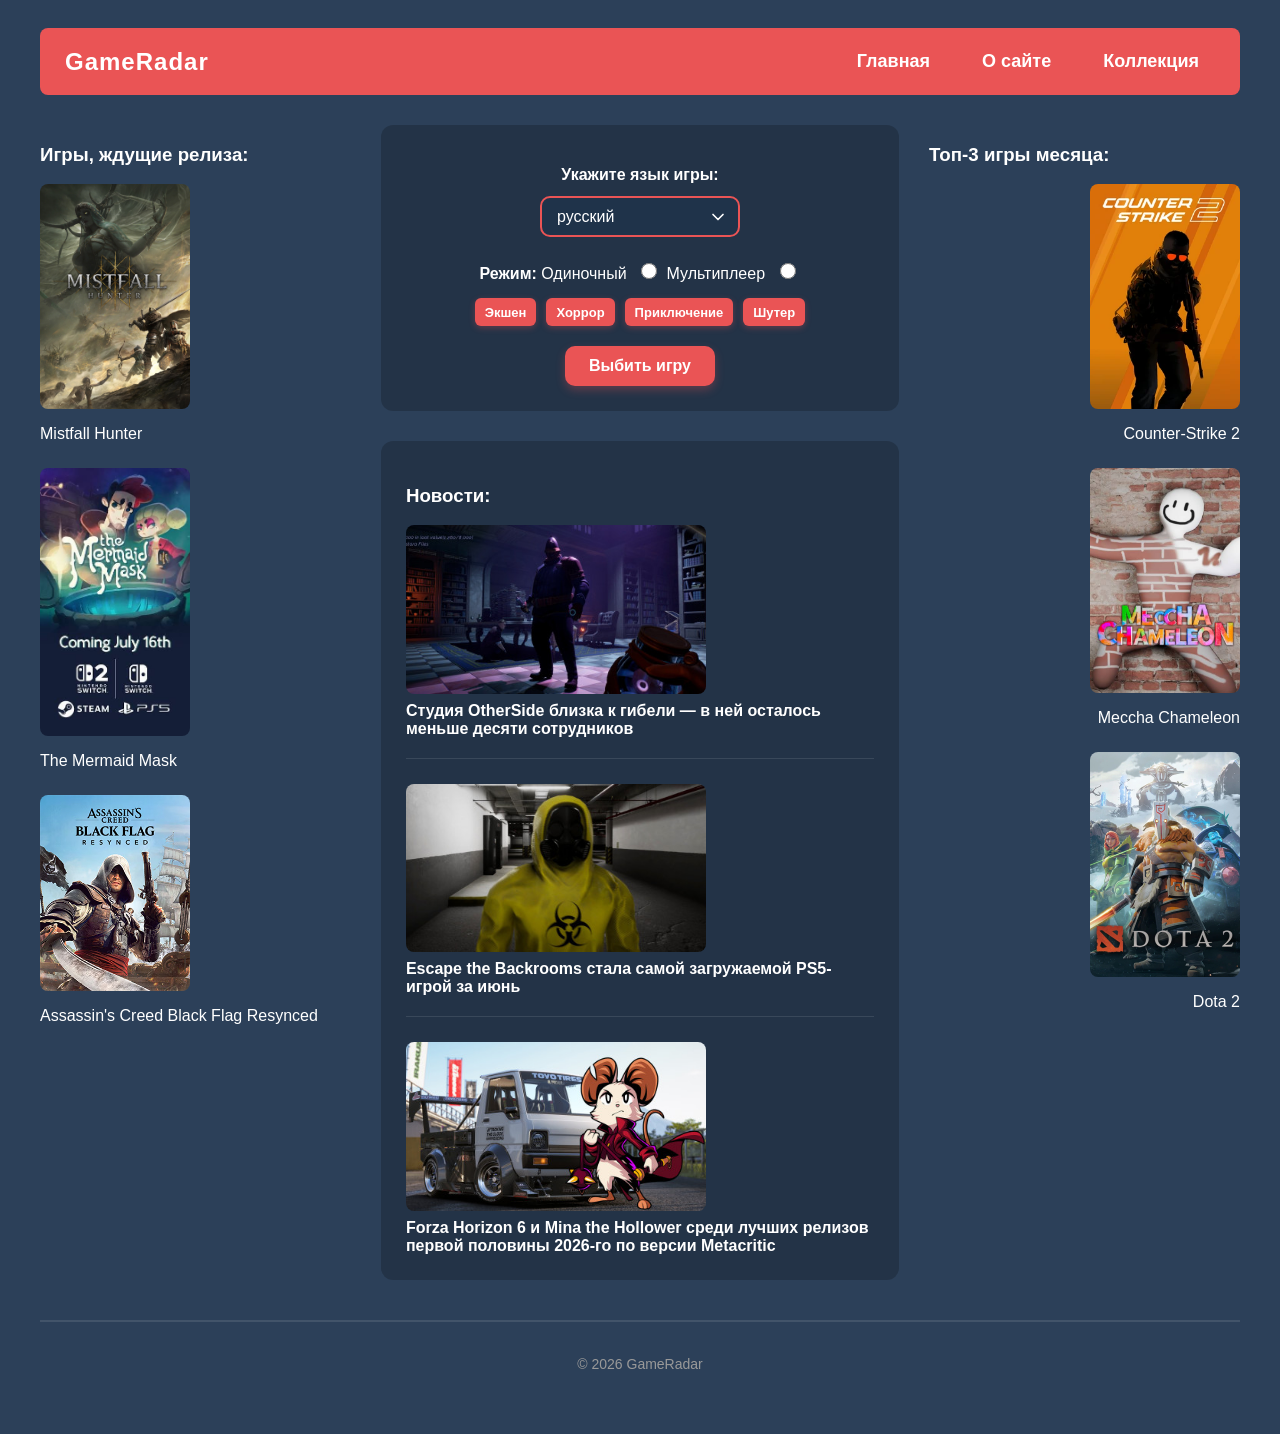
<file: index.html>
<!DOCTYPE html>
<html lang="ru">
<head>
    <meta charset="UTF-8" />
    <title>Главная</title>
    <link rel="stylesheet" href="i don't know.css" />
</head>
<body>
    <div class="container">

        <!-- Шапка с навигацией -->
        <header class="header">
            <nav class="nav">
                <span class="logo">GameRadar</span>
                <div class="nav-links">
                    <a href="index.html">Главная</a>
                    <a href="about.html">О сайте</a>
                    <a href="catalog.html">Коллекция</a>
                </div>
            </nav>
        </header>

        <!-- Основной контент в трёх колонках -->
        <main class="main">

            <!-- Левая колонка: игры в ожидании -->
            <section class="column left-column">
                <h3>Игры, ждущие релиза:</h3>
                <div class="game-item">
                    <img src="Mistifall.png" alt="Mistfall Hunter" width="150" />
                    <p>Mistfall Hunter</p>
                </div>
                <div class="game-item">
                    <img src="Mermaid_Mask.png" alt="The Mermaid Mask" width="150" />
                    <p>The Mermaid Mask</p>
                </div>
                <div class="game-item">
                    <img src="Assassin's_Creed_Black_Flag_Resynced_cover.png" alt="Assassin's Creed Black Flag Resynced" width="160" />
                    <p>Assassin's Creed Black Flag Resynced</p>
                </div>
            </section>

            <!-- Центральная колонка: фильтры и новости -->
            <section class="column center-column">
                <!-- Блок фильтров -->
                <div class="filters">
                    <p><b>Укажите язык игры:</b></p>
                    <select>
                        <option>русский</option>
                        <option>english</option>
                    </select>

                    <p><b>Режим:</b> Одиночный <input type="radio" name="mode" /> Мультиплеер <input type="radio" name="mode" /></p>

                    <div class="button-group">
                        <input type="button" value="Экшен" />
                        <input type="button" value="Хоррор" />
                        <input type="button" value="Приключение" />
                        <input type="button" value="Шутер" />
                    </div>

                    <a href="result.html">
                        <input type="button" value="Выбить игру" class="btn-primary" />
                    </a>
                </div>

                <!-- Новости -->
                <div class="news">
                    <h3>Новости:</h3>
                    <article class="news-item">
                        <img src="new.png" alt="Новость 1" width="300" />
                        <a href="News.html"><b>Студия OtherSide близка к гибели — в ней осталось меньше десяти сотрудников</b></a>
                    </article>
                    <article class="news-item">
                        <img src="news2.png" alt="Новость 2" width="300" />
                        <a href="News2.html"><b>Escape the Backrooms стала самой загружаемой PS5-игрой за июнь</b></a>
                    </article>
                    <article class="news-item">
                        <img src="news3.png" alt="Новость 3" width="300" />
                        <a href="News3.html"><b>Forza Horizon 6 и Mina the Hollower среди лучших релизов первой половины 2026-го по версии Metacritic</b></a>
                    </article>
                </div>
            </section>

            <!-- Правая колонка: топ-3 игры -->
            <section class="column right-column">
                <h3>Топ-3 игры месяца:</h3>
                <div class="game-item">
                    <img src="CS_2.png" alt="Counter-Strike 2" width="150" />
                    <p>Counter-Strike 2</p>
                </div>
                <div class="game-item">
                    <img src="Meccha.png" alt="Meccha Chameleon" width="150" />
                    <p>Meccha Chameleon</p>
                </div>
                <div class="game-item">
                    <img src="Dota_2.png" alt="Dota 2" width="160" />
                    <p>Dota 2</p>
                </div>
            </section>

        </main>

        <!-- Подвал -->
        <footer class="footer">
            <p>&copy; 2026 GameRadar</p>
        </footer>

    </div>
</body>
</html>
</file>
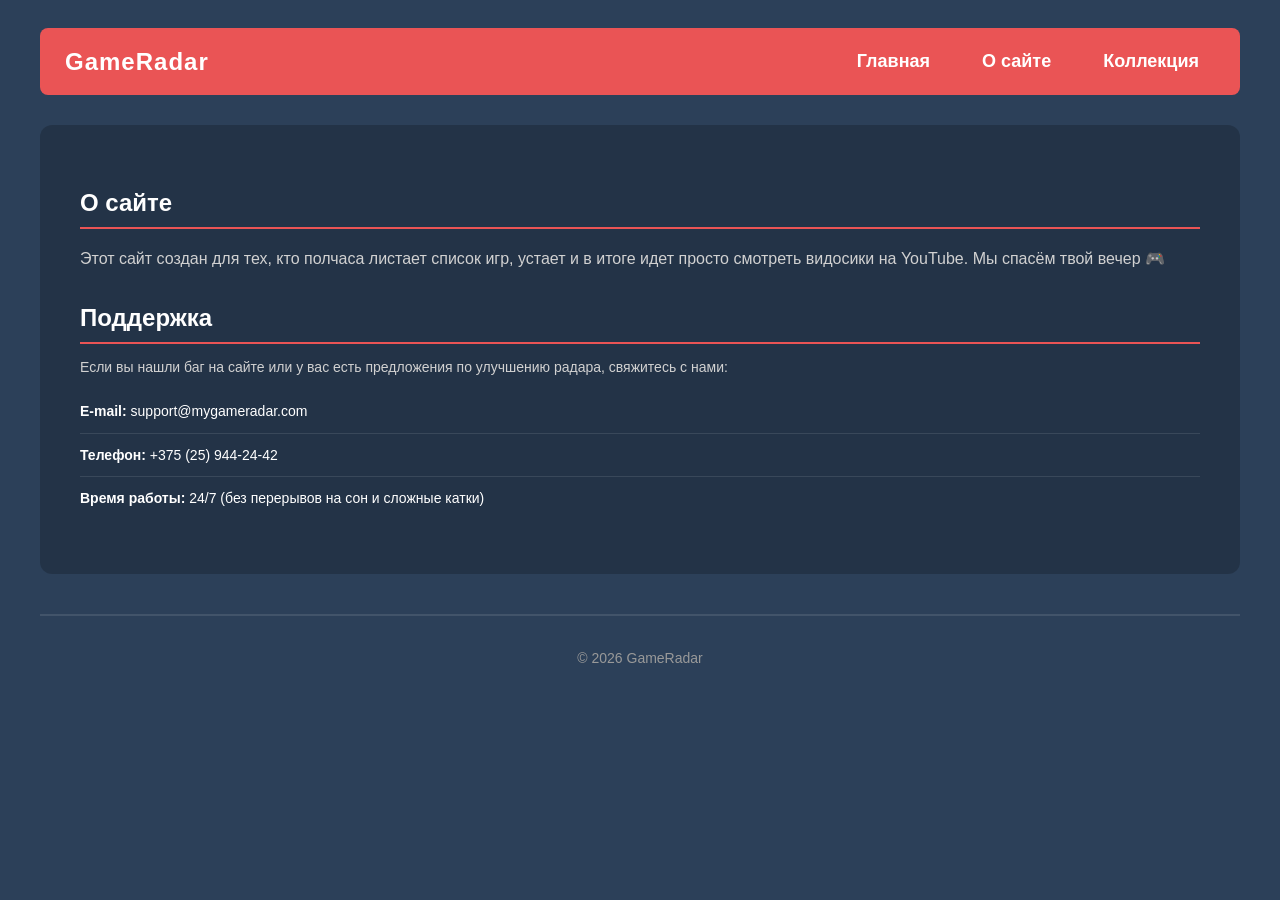
<file: about.html>
<!DOCTYPE html>
<html lang="ru">
<head>
    <meta charset="UTF-8" />
    <title>О сайте</title>
    <link rel="stylesheet" href="i don't know.css" />
</head>
<body>
    <div class="container">

        <!-- Шапка с навигацией -->
        <header class="header">
            <nav class="nav">
                <span class="logo">GameRadar</span>
                <div class="nav-links">
                    <a href="index.html">Главная</a>
                    <a href="about.html">О сайте</a>
                    <a href="catalog.html">Коллекция</a>
                </div>
            </nav>
        </header>

        <!-- Основной контент -->
        <main class="main about-page">

            <!-- Блок "О сайте" -->
            <section class="about-content">
                <h3 class="about-title">О сайте</h3>
                <p class="about-text">
                    Этот сайт создан для тех, кто полчаса листает список игр, устает и в итоге идет просто смотреть видосики на YouTube.
                    Мы спасём твой вечер 🎮
                </p>

                <h3 class="about-title support-title">Поддержка</h3>
                <p class="support-text">
                    Если вы нашли баг на сайте или у вас есть предложения по улучшению радара, свяжитесь с нами:
                </p>

                <ul class="contact-list">
                    <li><b>E-mail:</b> support@mygameradar.com</li>
                    <li><b>Телефон:</b> +375 (25) 944-24-42</li>
                    <li><b>Время работы:</b> 24/7 (без перерывов на сон и сложные катки)</li>
                </ul>
            </section>

        </main>

        <!-- Подвал -->
        <footer class="footer">
            <p>&copy; 2026 GameRadar</p>
        </footer>

    </div>
</body>
</html>
</file>
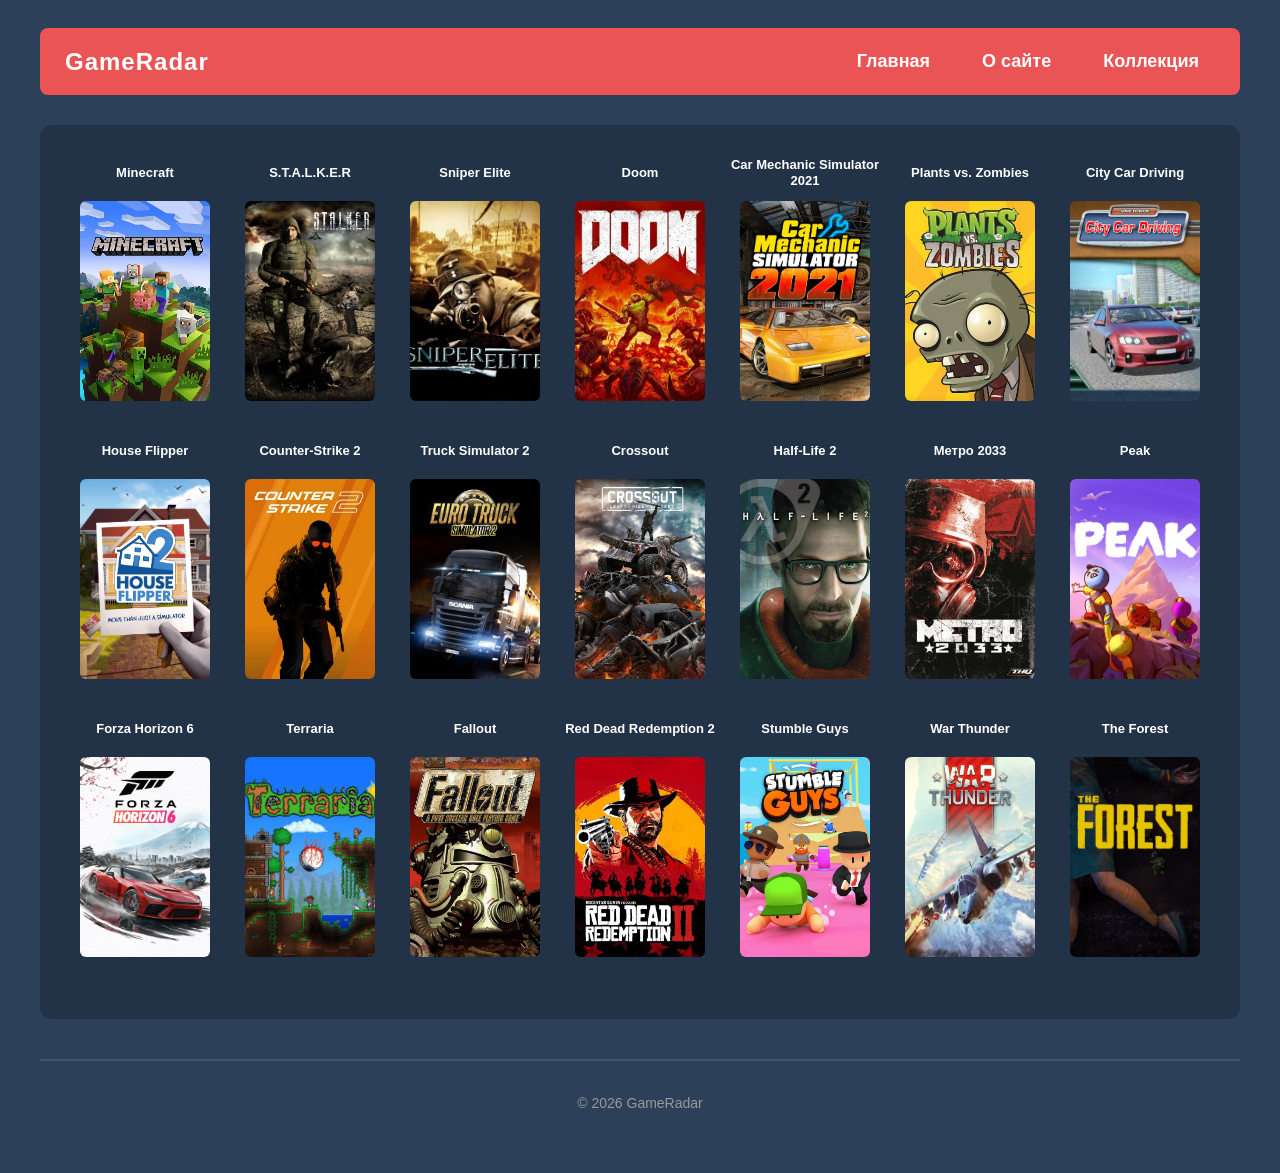
<file: catalog.html>
<!DOCTYPE html>
<html lang="ru">
<head>
    <meta charset="UTF-8" />
    <title>Коллекция</title>
    <link rel="stylesheet" href="i don't know.css" />
</head>
<body>
    <div class="container">

        <header class="header">
            <nav>
                <span class="logo">GameRadar</span>
                <div class="nav-links">
                    <a href="index.html">Главная</a>
                    <a href="about.html">О сайте</a>
                    <a href="catalog.html" class="active">Коллекция</a>
                </div>
            </nav>
        </header>

        <main class="main catalog-page">
            <section class="catalog-content">

                <!-- РЯД 1 -->
                <div class="catalog-row">
                    <div class="game-card">
                        <span class="game-name">Minecraft</span>
                        <img src="Minecraft.png" alt="Minecraft" />
                    </div>
                    <div class="game-card">
                        <span class="game-name">S.T.A.L.K.E.R</span>
                        <a href="game.html"><img src="Stalk.png" alt="S.T.A.L.K.E.R" /></a>
                    </div>
                    <div class="game-card">
                        <span class="game-name">Sniper Elite</span>
                        <img src="Sniper.png" alt="Sniper Elite" />
                    </div>
                    <div class="game-card">
                        <span class="game-name">Doom</span>
                        <img src="DOOM.png" alt="Doom" />
                    </div>
                    <div class="game-card">
                        <span class="game-name">Car Mechanic Simulator 2021</span>
                        <img src="car_mechanic_simulator_2021.PNG" alt="Car Mechanic Simulator 2021" />
                    </div>
                    <div class="game-card">
                        <span class="game-name">Plants vs. Zombies</span>
                        <img src="PlantsvsZombiesCoverArt.png" alt="Plants vs. Zombies" />
                    </div>
                    <div class="game-card">
                        <span class="game-name">City Car Driving</span>
                        <img src="City Car Driving.png" alt="City Car Driving" />
                    </div>
                </div>

                <!-- РЯД 2 -->
                <div class="catalog-row">
                    <div class="game-card">
                        <span class="game-name">House Flipper</span>
                        <img src="House_Flipper_2.png" alt="House Flipper" />
                    </div>
                    <div class="game-card">
                        <span class="game-name">Counter-Strike 2</span>
                        <img src="CS_2.png" alt="Counter-Strike 2" />
                    </div>
                    <div class="game-card">
                        <span class="game-name">Truck Simulator 2</span>
                        <img src="Truck_Simulator_2.png" alt="Truck Simulator 2" />
                    </div>
                    <div class="game-card">
                        <span class="game-name">Crossout</span>
                        <img src="Crossout.png" alt="Crossout" />
                    </div>
                    <div class="game-card">
                        <span class="game-name">Half-Life 2</span>
                        <img src="Half-Life_2.png" alt="Half-Life 2" />
                    </div>
                    <div class="game-card">
                        <span class="game-name">Метро 2033</span>
                        <img src="Metro.png" alt="Метро 2033" />
                    </div>
                    <div class="game-card">
                        <span class="game-name">Peak</span>
                        <img src="Peak.png" alt="Peak" />
                    </div>
                </div>

                <!-- РЯД 3 -->
                <div class="catalog-row">
                    <div class="game-card">
                        <span class="game-name">Forza Horizon 6</span>
                        <img src="Forza_Horizon6.png" alt="Forza Horizon 6" />
                    </div>
                    <div class="game-card">
                        <span class="game-name">Terraria</span>
                        <img src="Terraria.png" alt="Terraria" />
                    </div>
                    <div class="game-card">
                        <span class="game-name">Fallout</span>
                        <img src="Fallout.png" alt="Fallout" />
                    </div>
                    <div class="game-card">
                        <span class="game-name">Red Dead Redemption 2</span>
                        <img src="Red_Dead_Redemption_2.png" alt="Red Dead Redemption 2" />
                    </div>
                    <div class="game-card">
                        <span class="game-name">Stumble Guys</span>
                        <img src="Stumble_Guys.png" alt="Stumble Guys" />
                    </div>
                    <div class="game-card">
                        <span class="game-name">War Thunder</span>
                        <img src="War_Thunder.png" alt="War Thunder" />
                    </div>
                    <div class="game-card">
                        <span class="game-name">The Forest</span>
                        <img src="The_Forest.png" alt="The Forest" />
                    </div>
                </div>

            </section>
        </main>

        <footer class="footer">
            <p>&copy; 2026 GameRadar</p>
        </footer>

    </div>
</body>
</html>
</file>
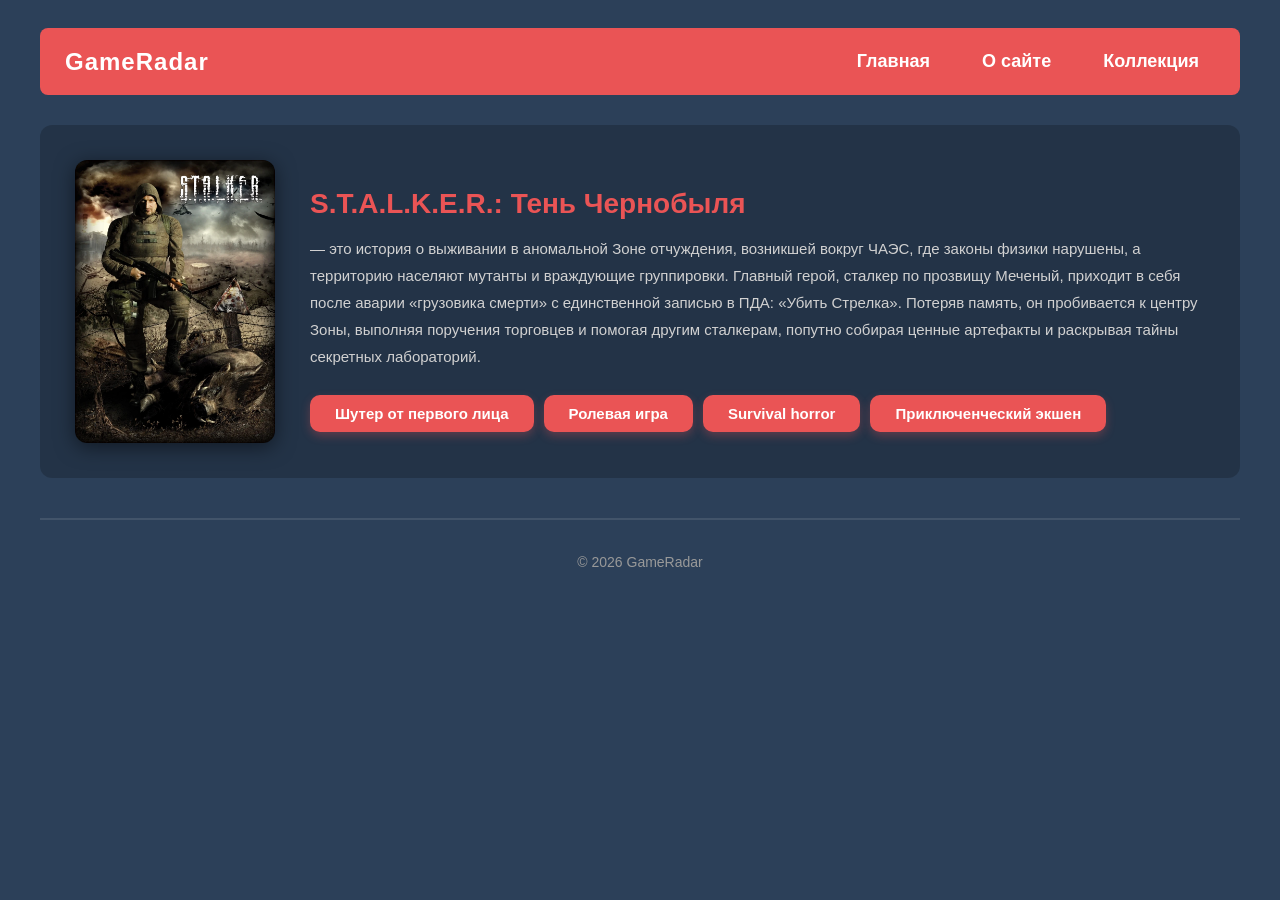
<file: game.html>
<!DOCTYPE html>
<html lang="ru">
<head>
    <meta charset="UTF-8" />
    <title>Конкретная игра</title>
    <link rel="stylesheet" href="i don't know.css" />
</head>
<body>
    <div class="container">

        <header class="header">
            <nav>
                <span class="logo">GameRadar</span>
                <div class="nav-links">
                    <a href="index.html">Главная</a>
                    <a href="about.html">О сайте</a>
                    <a href="catalog.html">Коллекция</a>
                </div>
            </nav>
        </header>

        <main class="main result-page">
            <section class="result-content">
                <div class="game-result">
                    <img src="Stalk.png" alt="S.T.A.L.K.E.R." class="result-image" />
                    <div class="result-info">
                        <p class="game-title"><b>S.T.A.L.K.E.R.: Тень Чернобыля</b></p>
                        <p class="game-description">
                            — это история о выживании в аномальной Зоне отчуждения, возникшей вокруг ЧАЭС, где законы физики нарушены, а территорию населяют мутанты и враждующие группировки. Главный герой, сталкер по прозвищу Меченый, приходит в себя после аварии «грузовика смерти» с единственной записью в ПДА: «Убить Стрелка». Потеряв память, он пробивается к центру Зоны, выполняя поручения торговцев и помогая другим сталкерам, попутно собирая ценные артефакты и раскрывая тайны секретных лабораторий.
                        </p>
                        <div class="result-tags">
                            <span class="tag-item">Шутер от первого лица</span>
                            <span class="tag-item">Ролевая игра</span>
                            <span class="tag-item">Survival horror</span>
                            <span class="tag-item">Приключенческий экшен</span>
                        </div>
                    </div>
                </div>
            </section>
        </main>

        <footer class="footer">
            <p>&copy; 2026 GameRadar</p>
        </footer>

    </div>
</body>
</html>
</file>
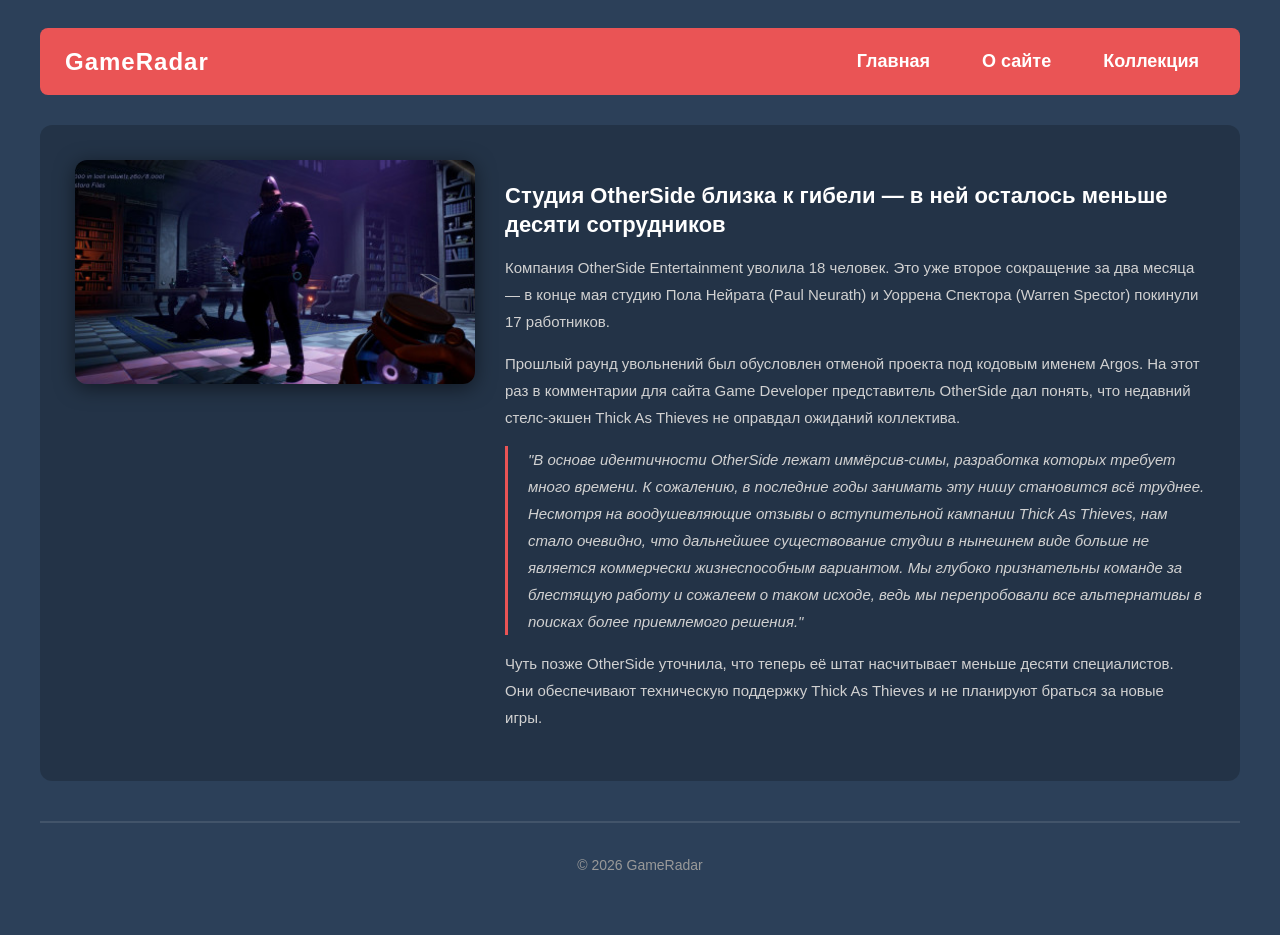
<file: News.html>
<!DOCTYPE html>
<html lang="ru">
<head>
    <meta charset="UTF-8" />
    <title>Конкретная игра</title>
    <link rel="stylesheet" href="i don't know.css" />
</head>
<body>
    <div class="container">

        <header class="header">
            <nav>
                <span class="logo">GameRadar</span>
                <div class="nav-links">
                    <a href="index.html">Главная</a>
                    <a href="about.html">О сайте</a>
                    <a href="catalog.html">Коллекция</a>
                </div>
            </nav>
        </header>

        <main class="main game-page">
            <section class="game-content">
                <div class="game-article">
                    <img src="new.png" alt="Новость" class="article-image" />
                    <div class="article-info">
                        <h3 class="article-title"><b>Студия OtherSide близка к гибели — в ней осталось меньше десяти сотрудников</b></h3>
                        <p class="article-text">
                            Компания OtherSide Entertainment уволила 18 человек. Это уже второе сокращение за два месяца — в конце мая студию Пола Нейрата (Paul Neurath) и Уоррена Спектора (Warren Spector) покинули 17 работников.
                        </p>
                        <p class="article-text">
                            Прошлый раунд увольнений был обусловлен отменой проекта под кодовым именем Argos. На этот раз в комментарии для сайта Game Developer представитель OtherSide дал понять, что недавний стелс-экшен Thick As Thieves не оправдал ожиданий коллектива.
                        </p>
                        <p class="article-text quote">
                            <i>"В основе идентичности OtherSide лежат иммёрсив-симы, разработка которых требует много времени. К сожалению, в последние годы занимать эту нишу становится всё труднее. Несмотря на воодушевляющие отзывы о вступительной кампании Thick As Thieves, нам стало очевидно, что дальнейшее существование студии в нынешнем виде больше не является коммерчески жизнеспособным вариантом. Мы глубоко признательны команде за блестящую работу и сожалеем о таком исходе, ведь мы перепробовали все альтернативы в поисках более приемлемого решения."</i>
                        </p>
                        <p class="article-text">
                            Чуть позже OtherSide уточнила, что теперь её штат насчитывает меньше десяти специалистов. Они обеспечивают техническую поддержку Thick As Thieves и не планируют браться за новые игры.
                        </p>
                    </div>
                </div>
            </section>
        </main>

        <footer class="footer">
            <p>&copy; 2026 GameRadar</p>
        </footer>

    </div>
</body>
</html>
</file>
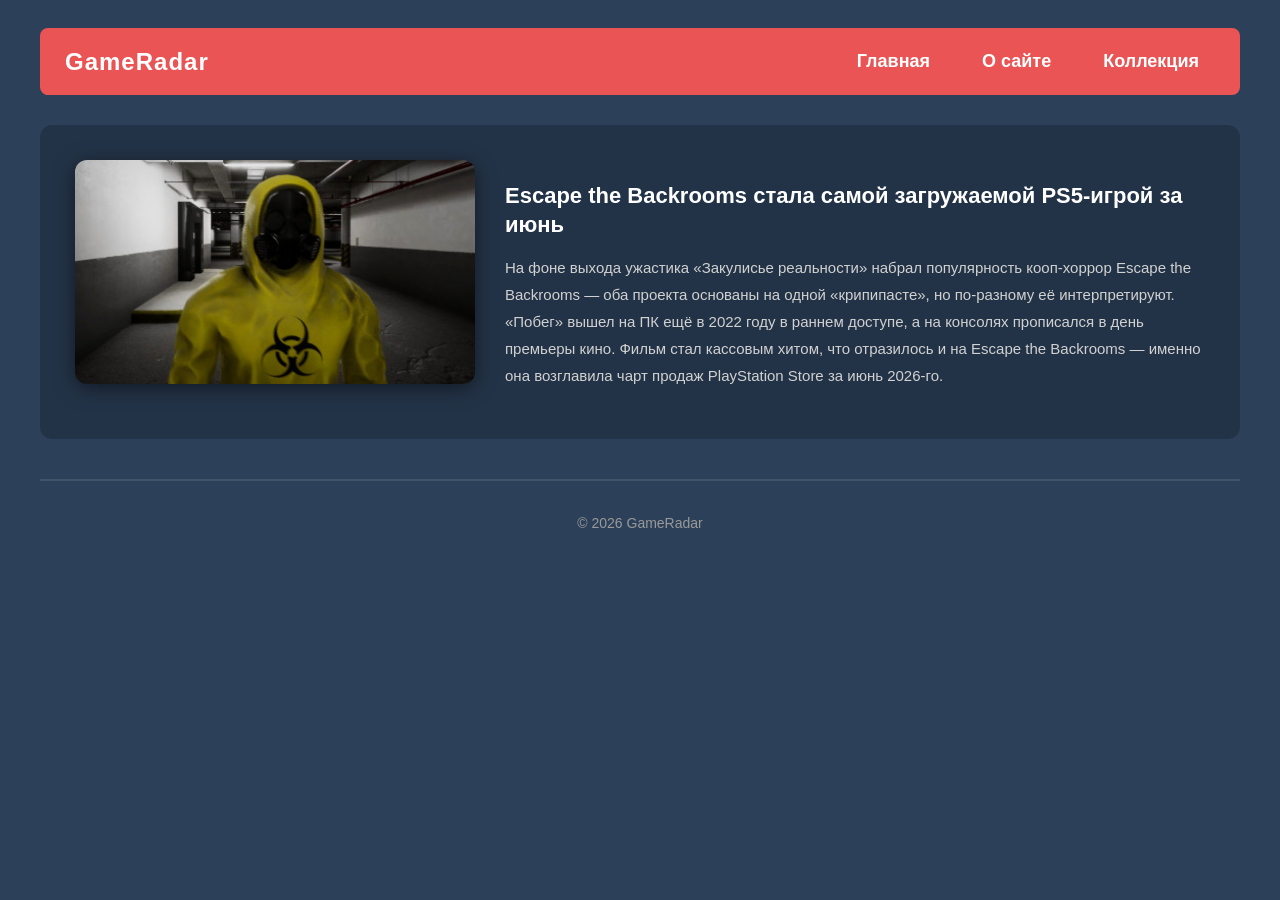
<file: News2.html>
<!DOCTYPE html>
<html lang="ru">
<head>
    <meta charset="UTF-8" />
    <title>Конкретная игра</title>
    <link rel="stylesheet" href="i don't know.css" />
</head>
<body>
    <div class="container">

        <header class="header">
            <nav>
                <span class="logo">GameRadar</span>
                <div class="nav-links">
                    <a href="index.html">Главная</a>
                    <a href="about.html">О сайте</a>
                    <a href="catalog.html">Коллекция</a>
                </div>
            </nav>
        </header>

        <main class="main game-page">
            <section class="game-content">
                <div class="game-article">
                    <img src="news2.png" alt="Новость" class="article-image" />
                    <div class="article-info">
                        <h3 class="article-title"><b>Escape the Backrooms стала самой загружаемой PS5-игрой за июнь</b></h3>
                        <p class="article-text">
                            На фоне выхода ужастика «Закулисье реальности» набрал популярность кооп-хоррор Escape the Backrooms — оба проекта основаны на одной «крипипасте», но по-разному её интерпретируют. «Побег» вышел на ПК ещё в 2022 году в раннем доступе, а на консолях прописался в день премьеры кино. Фильм стал кассовым хитом, что отразилось и на Escape the Backrooms — именно она возглавила чарт продаж PlayStation Store за июнь 2026-го.
                        </p>
                    </div>
                </div>
            </section>
        </main>

        <footer class="footer">
            <p>&copy; 2026 GameRadar</p>
        </footer>

    </div>
</body>
</html>
</file>
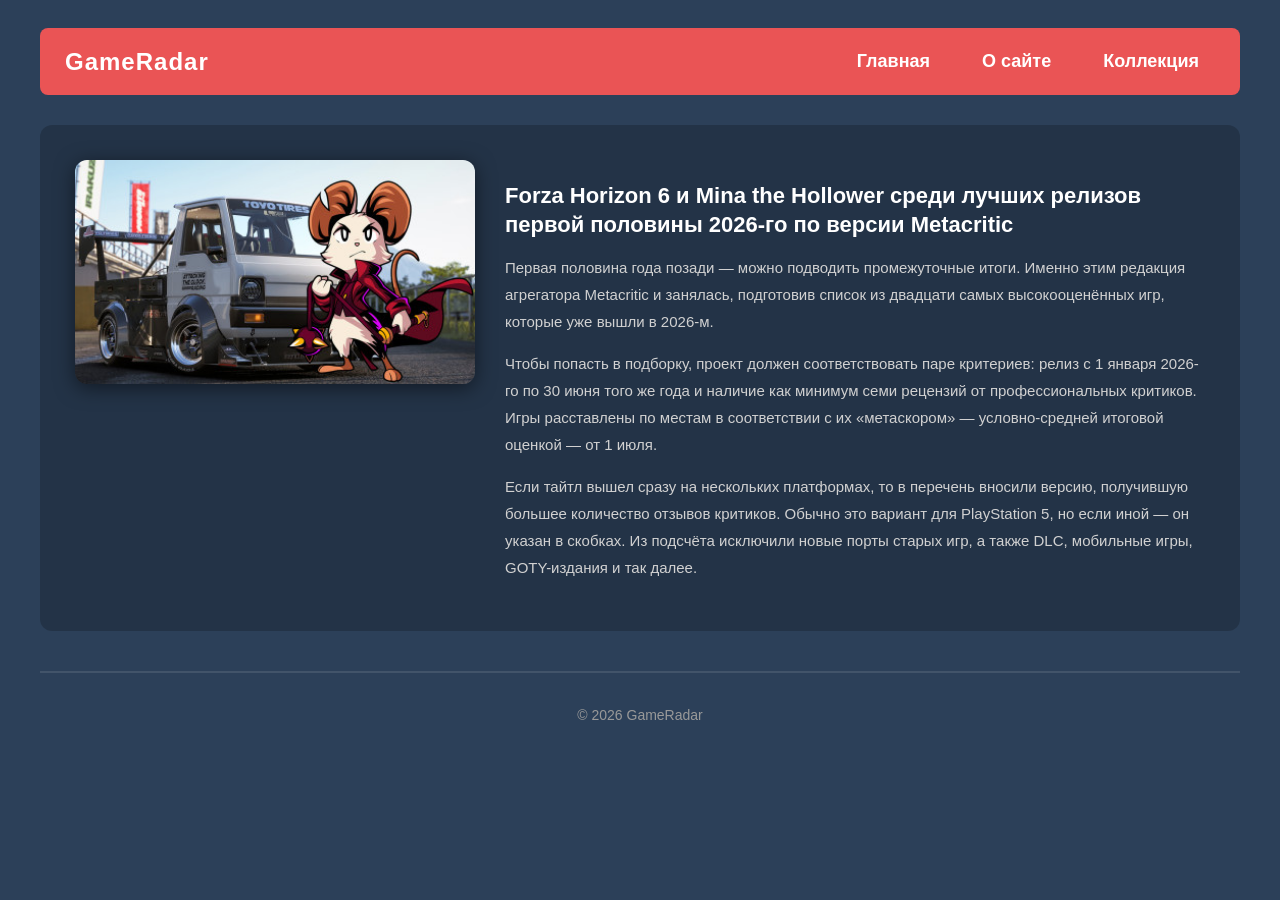
<file: News3.html>
<!DOCTYPE html>
<html lang="ru">
<head>
    <meta charset="UTF-8" />
    <title>Конкретная игра</title>
    <link rel="stylesheet" href="i don't know.css" />
</head>
<body>
    <div class="container">

        <header class="header">
            <nav>
                <span class="logo">GameRadar</span>
                <div class="nav-links">
                    <a href="index.html">Главная</a>
                    <a href="about.html">О сайте</a>
                    <a href="catalog.html">Коллекция</a>
                </div>
            </nav>
        </header>

        <main class="main game-page">
            <section class="game-content">
                <div class="game-article">
                    <img src="news3.png" alt="Новость" class="article-image" />
                    <div class="article-info">
                        <h3 class="article-title"><b>Forza Horizon 6 и Mina the Hollower среди лучших релизов первой половины 2026-го по версии Metacritic</b></h3>
                        <p class="article-text">
                            Первая половина года позади — можно подводить промежуточные итоги. Именно этим редакция агрегатора Metacritic и занялась, подготовив список из двадцати самых высокооценённых игр, которые уже вышли в 2026-м.
                        </p>
                        <p class="article-text">
                            Чтобы попасть в подборку, проект должен соответствовать паре критериев: релиз с 1 января 2026-го по 30 июня того же года и наличие как минимум семи рецензий от профессиональных критиков. Игры расставлены по местам в соответствии с их «метаскором» — условно-средней итоговой оценкой — от 1 июля.
                        </p>
                        <p class="article-text">
                            Если тайтл вышел сразу на нескольких платформах, то в перечень вносили версию, получившую большее количество отзывов критиков. Обычно это вариант для PlayStation 5, но если иной — он указан в скобках. Из подсчёта исключили новые порты старых игр, а также DLC, мобильные игры, GOTY-издания и так далее.
                        </p>
                    </div>
                </div>
            </section>
        </main>

        <footer class="footer">
            <p>&copy; 2026 GameRadar</p>
        </footer>

    </div>
</body>
</html>
</file>
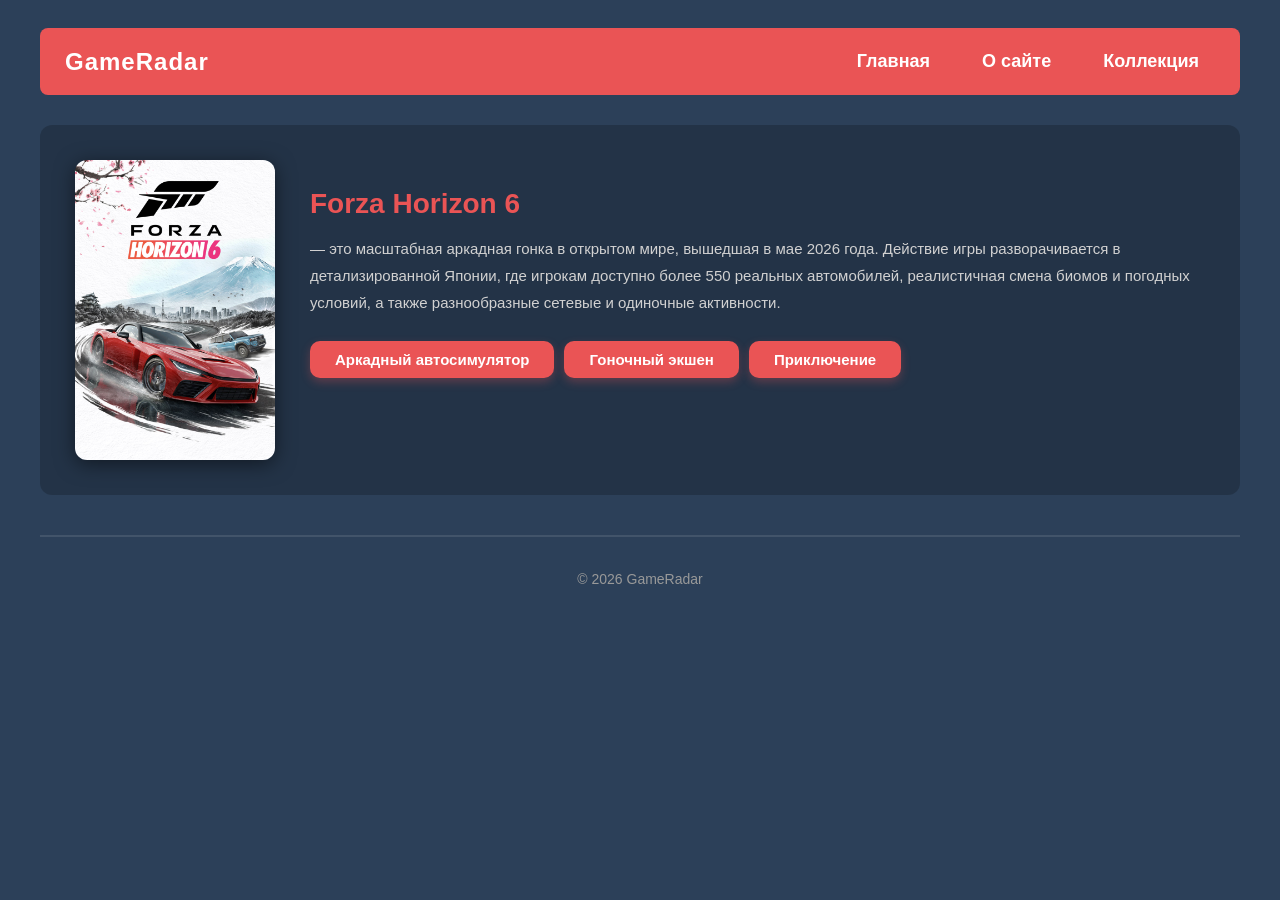
<file: result.html>
<!DOCTYPE html>
<html lang="ru">
<head>
    <meta charset="UTF-8" />
    <title>Результат</title>
    <link rel="stylesheet" href="i don't know.css" />
</head>
<body>
    <div class="container">

        <header class="header">
            <nav>
                <span class="logo">GameRadar</span>
                <div class="nav-links">
                    <a href="index.html">Главная</a>
                    <a href="about.html">О сайте</a>
                    <a href="catalog.html">Коллекция</a>
                </div>
            </nav>
        </header>

        <main class="main result-page">
            <section class="result-content">
                <div class="game-result">
                    <img src="Forza_Horizon6.png" alt="Forza Horizon 6" class="result-image" />
                    <div class="result-info">
                        <p class="game-title"><b>Forza Horizon 6</b></p>
                        <p class="game-description">
                            — это масштабная аркадная гонка в открытом мире, вышедшая в мае 2026 года. Действие игры разворачивается в детализированной Японии, где игрокам доступно более 550 реальных автомобилей, реалистичная смена биомов и погодных условий, а также разнообразные сетевые и одиночные активности.
                        </p>
                        <div class="result-tags">
                            <span class="tag-item">Аркадный автосимулятор</span>
                            <span class="tag-item">Гоночный экшен</span>
                            <span class="tag-item">Приключение</span>
                        </div>
                    </div>
                </div>
            </section>
        </main>

        <footer class="footer">
            <p>&copy; 2026 GameRadar</p>
        </footer>

    </div>
</body>
</html>
</file>
